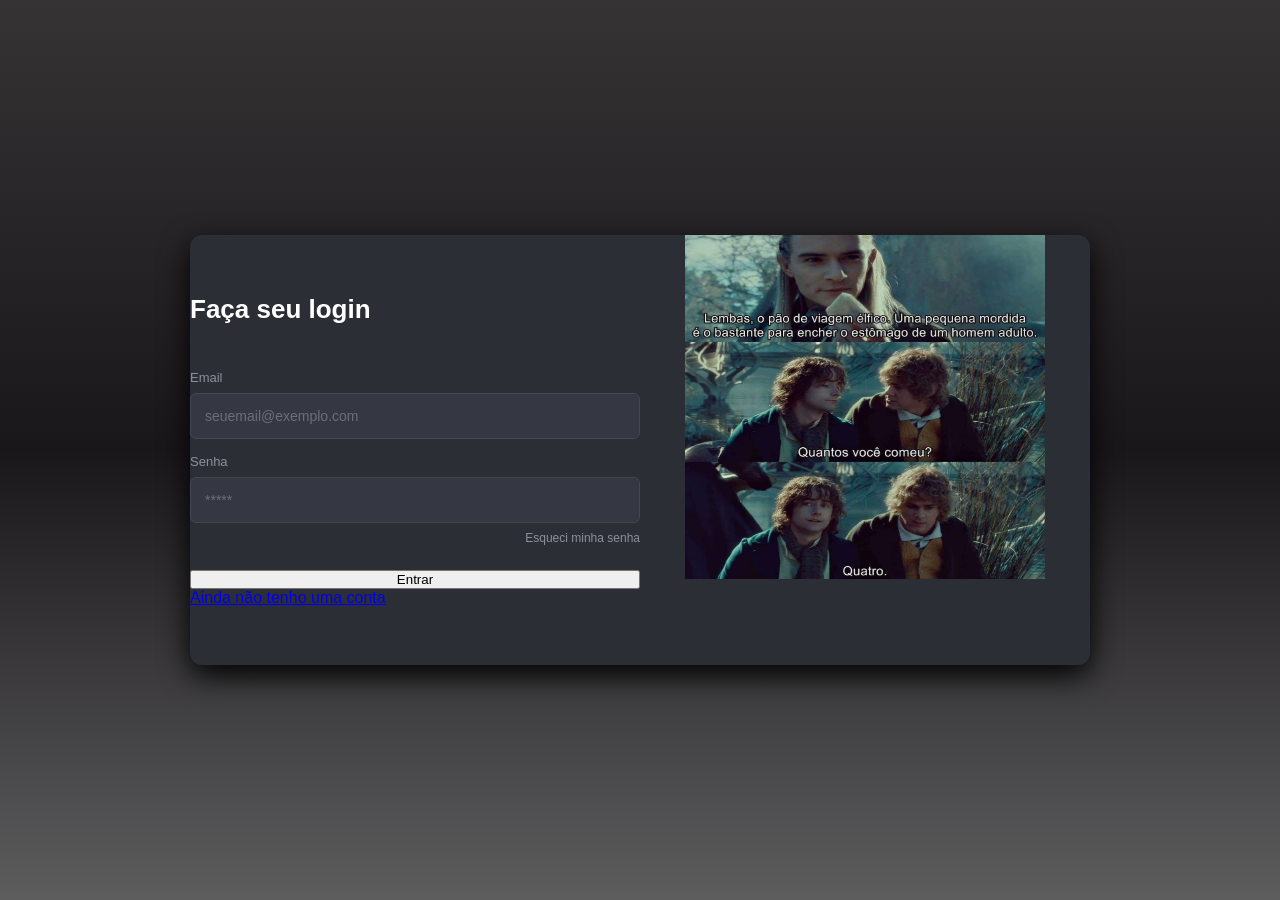
<file: index.html>
<!DOCTYPE html>
<html lang="pt-br">

<head>
    <meta charset="UTF-8">
    <meta name="viewport" content="width=device-width, initial-scale=1.0">
    <title>Tela Login</title>
    <link rel="stylesheet" href="./styles/index.css">
</head>

<body>
    <div class="card">
        <div class="left">
        <h2>
            Faça seu login
        </h2>
        <form>
                <label>Email</label>
                <input type="email" placeholder="seuemail@exemplo.com" id="email">

                <label >Senha</label>
                <input type="password" placeholder="*****" id="senha">

                <a href="#" class="link-esqueci">Esqueci minha senha</a>

                <button type="button">Entrar</button>

                <a href="#" class="link-nao">Ainda não tenho uma conta</a>

                </form>
    </div>

        <div class="right">
            <img src="./imgs/lotr.jpg" alt="Meme">
        </div>

    </div>

     
    
    
</body>

</html>
</file>
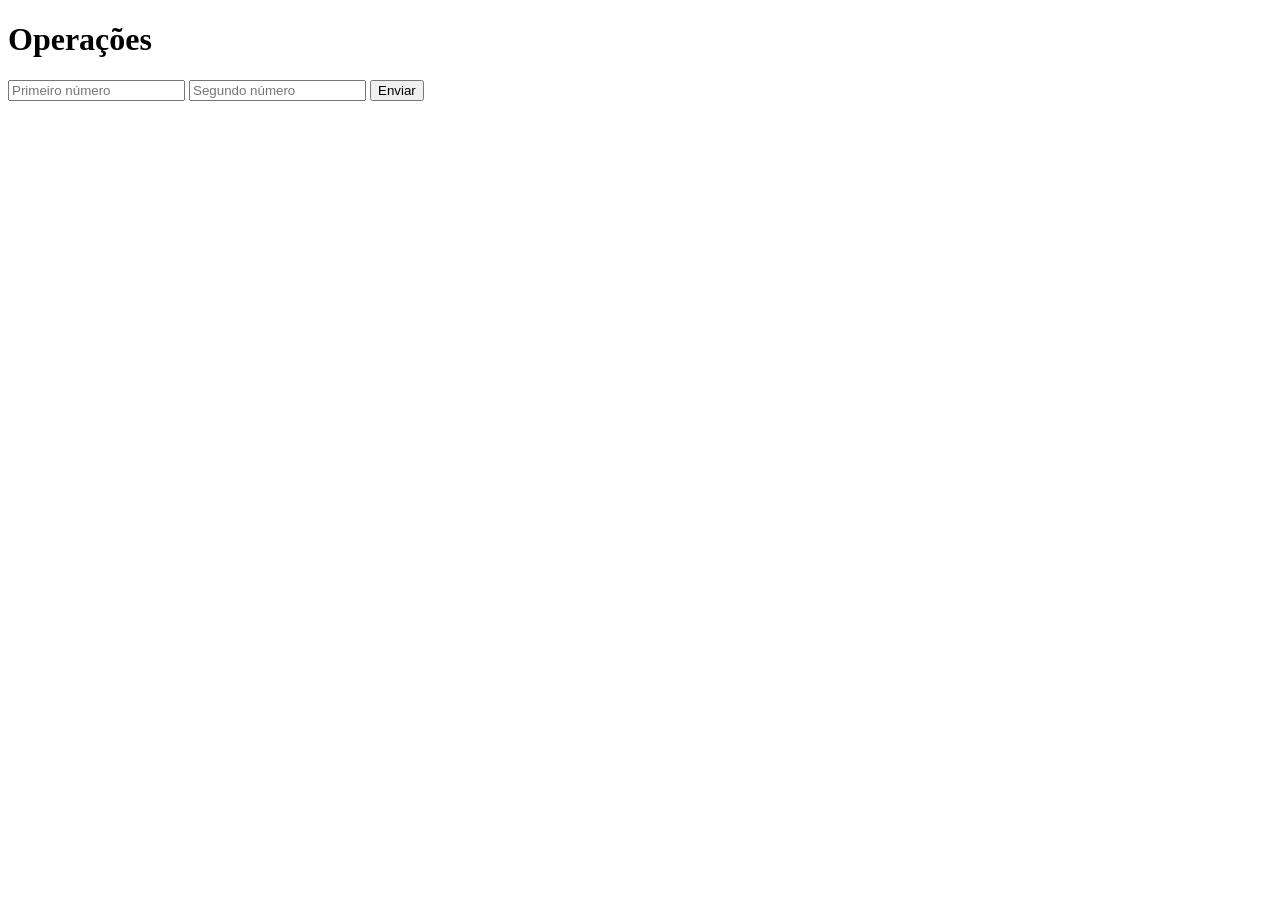
<file: exercicio.html>
<!DOCTYPE html>
<html lang="pt-br">
<head>
    <meta charset="UTF-8">
    <meta name="viewport" content="width=device-width, initial-scale=1.0">
    <title>Document</title>
</head>
<body>

    <header>
        <h1>Operações</h1>
    </header>

    <input type="number" id="numero1" placeholder="Primeiro número">
    <input type="number" id="numero2" placeholder="Segundo número">

    <button id="botao">Enviar</button>

    <p id="resultadoSoma"></p>
    <p id="resultadoSub"></p>
    <p id="resultadoMultipli"></p>
    <p id="resultadoDiv"></p>
    
    <script src="./scripts/exercicio.js"></script>
</body>
</html>
</file>
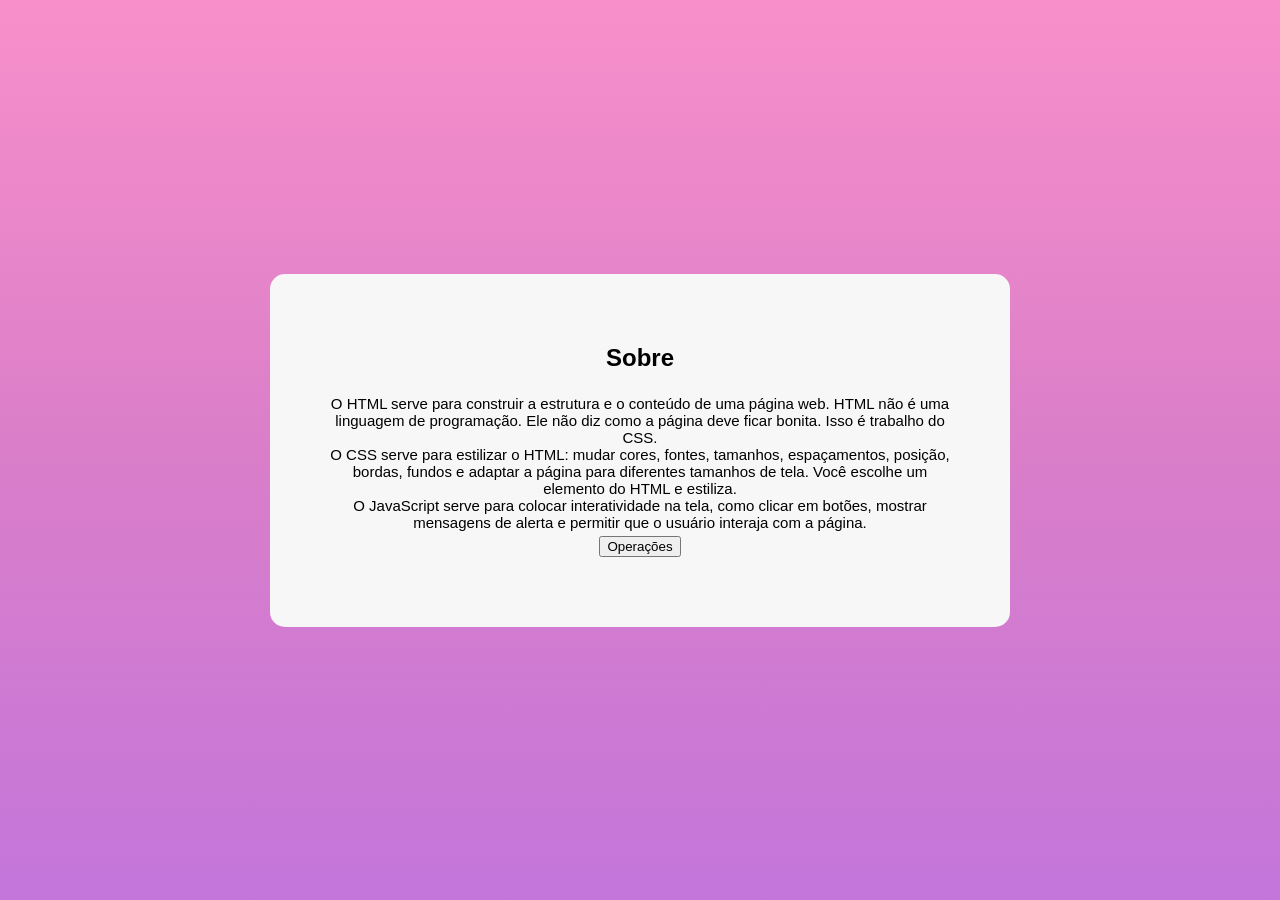
<file: sobre.html>
<!DOCTYPE html>
<html lang="pt-br">

<head>
    <meta charset="UTF-8">
    <meta name="viewport" content="width=device-width, initial-scale=1.0">
    <title>HTML, CSS e JavaScript</title>
    <link rel="stylesheet" href="./styles/sobre.css">
</head>

<body>
    <div>
        <h2>
            Sobre
        </h2>
        
        <br>

        <p>
            O HTML serve para construir	a estrutura	e o	conteúdo de	uma	página web. HTML não é uma linguagem de	programação.
            Ele	não	diz	como a página deve ficar bonita. Isso é	trabalho do	CSS.<br>
            O CSS serve	para estilizar o HTML:	mudar cores, fontes, tamanhos, espaçamentos, posição, bordas, fundos e adaptar a página
            para diferentes tamanhos de tela. Você escolhe um elemento do HTML e estiliza.<br>
            O JavaScript serve para colocar interatividade na tela, como clicar em botões, mostrar mensagens de alerta e permitir que
            o usuário interaja com a página.
        </p>

        <a href="./exercicio.html" >
            <button>Operações</button>
        </a>

    </div>

</body>

</html>
</file>
<file: styles/index.css>
* {
    margin: 0;
    padding: 0;
    box-sizing: border-box;
    font-family: Arial, Helvetica, sans-serif;
}

body {
    height: 100vh; /*	vh = altura	da	tela*/
    display: flex;
    justify-content: center;
    align-items: center;
    background: linear-gradient(#363335, #1a171a, #5d5d5e);
}

.card {
    display: flex;
    width: 900px;
    background-color: #2b2e35;
    border-radius: 12px;
    box-shadow: 0 10px 30px;
}

.left {
    flex: 1;
    display: flex;
    flex-direction: column;
    justify-content: center;
}

.right {
    flex: 1;
    display: flex;
    justify-content: center;
}

.right img {
    width: 80%;
    height: 80%;
}

h2 {
    color: #ffffff;
    font-size: 26px;
    margin-bottom: 30px;
}

form {
    display: flex;
    flex-direction: column;
}

label {
    color: #8c909a;
    font-size: 13px;
    margin-bottom: 8px;
    margin-top: 15px;
}


input {
    padding: 14px;
    border-radius: 6px;
    border: 1px solid #444751;
    background-color: #353842;
    color: #ffffff;
    font-size: 14px;
}

input::placeholder{
    color: #6b6f7a;
}

.link-esqueci{
    color: #8c909a;
    font-size: 12px;
    text-decoration: none;
    align-self: flex-end;
    margin-top: 8px;
    margin-bottom: 25px;
}
</file>
<file: styles/sobre.css>
* {
    margin: 0;
    font-family: Arial, Helvetica, sans-serif;
}

body {
    height: 100vh;

    display: flex;
    justify-content: center;
    align-items: center;

    text-align: center;
    background: linear-gradient(#f88fca, #da7ec9, #c476db);
}

div {
    max-width: 50%;
    margin: auto;

    display: flex;
    flex-direction: column;
    justify-content: center;

    padding: 70px 50px;
    background-color: #f7f7f7;
    border-radius: 15px;
}

div p {
    font-size: 15px;
    padding: 5px 0;
    
}
</file>
